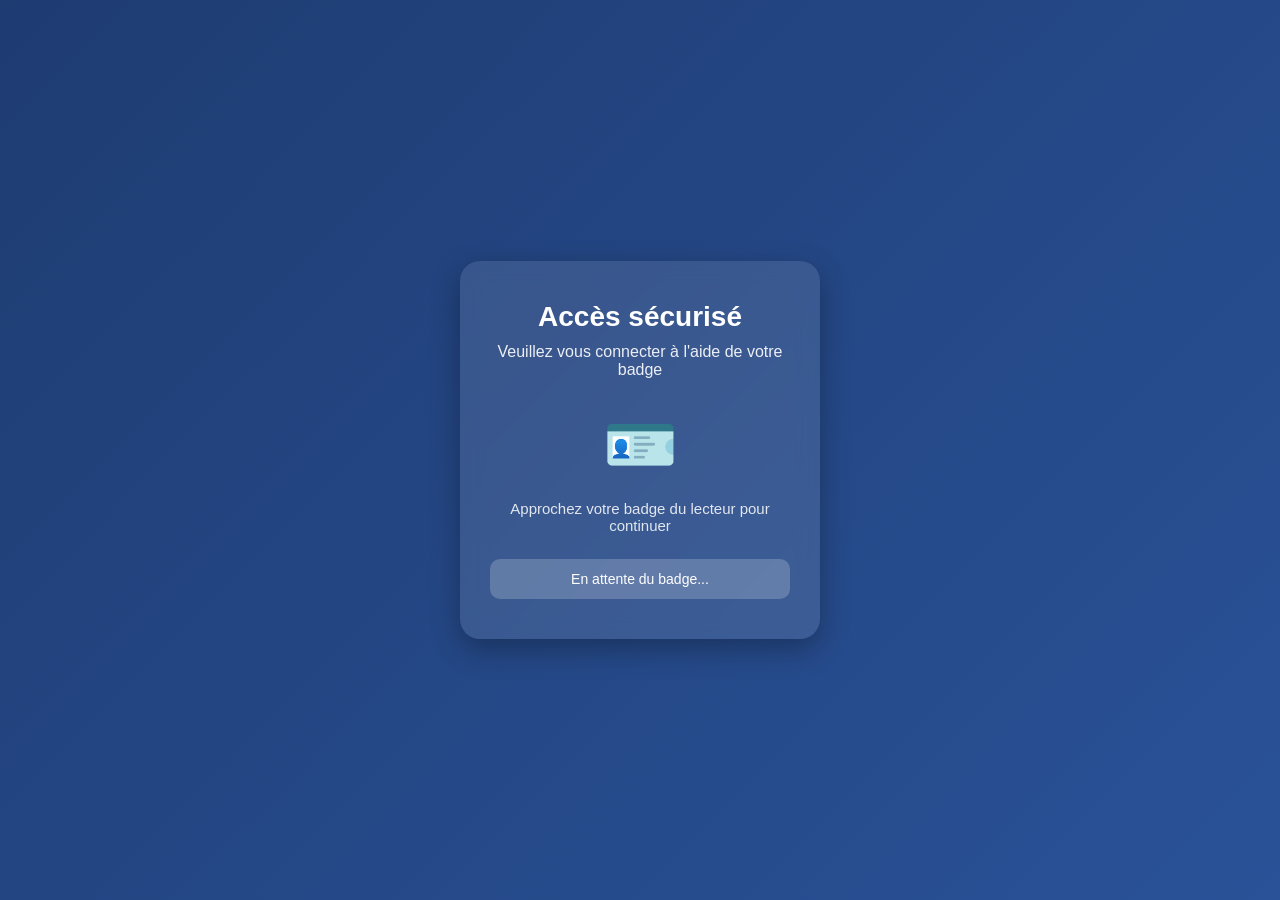
<file: index.html>
<!DOCTYPE html>
<html lang="fr">
<head>
  <meta charset="UTF-8">
  <meta name="viewport" content="width=device-width, initial-scale=1.0">
  <title>Connexion Badge</title>
  <link rel="stylesheet" href="login.css">
</head>
<body>

  <div class="container">
    <div class="card">
      <h1>Accès sécurisé</h1>
      <p class="subtitle">Veuillez vous connecter à l'aide de votre badge</p>

      <div class="badge-icon">🪪</div>

      <p class="instruction">
        Approchez votre badge du lecteur pour continuer
      </p>

      <div class="status">
        En attente du badge...
      </div>
    </div>
  </div>
<script src="login.js"></script>
</body>
</html>
</file>
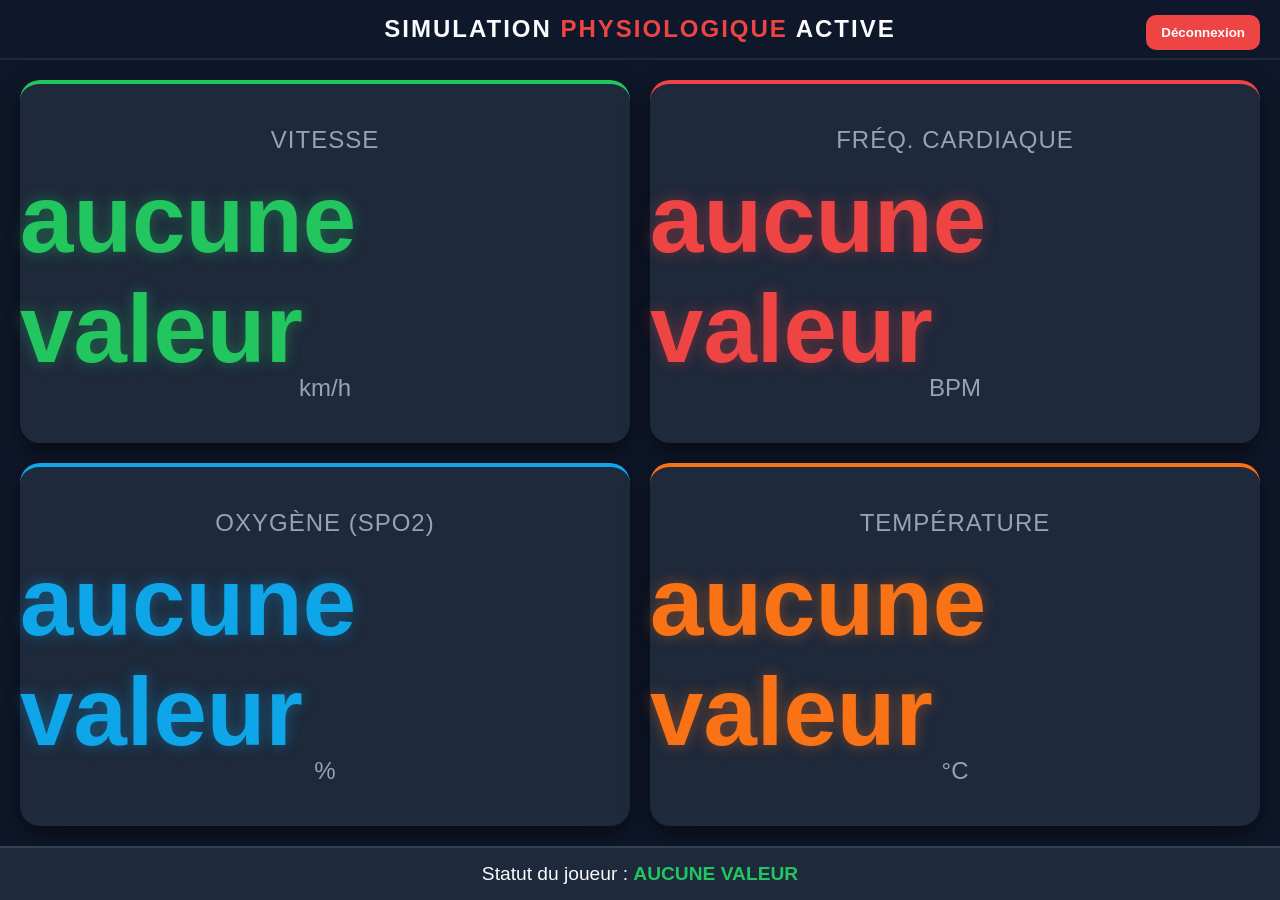
<file: dashboard.html>
<!DOCTYPE html>
<html lang="fr">

<head>
    <meta charset="UTF-8">
    <meta name="viewport" content="width=device-width, initial-scale=1.0">
    <title>HomeTrainer - Dashboard</title>
      <link rel="stylesheet" href="styles.css">

</head>

<body>

    <header>
        Simulation <span>Physiologique</span> Active
    </header>
    <button id="logout-btn" class="logout-btn">Déconnexion</button>
    <div class="dashboard-container">
        <div class="card speed-card">
            <div class="card-title">Vitesse</div>
            <div class="card-value" id="val-speed">aucune valeur</div>
            <div class="card-unit">km/h</div>
        </div>

        <div class="card bpm-card">
            <div class="card-title">Fréq. Cardiaque</div>
            <div class="card-value" id="val-bpm">aucune valeur</div>
            <div class="card-unit">BPM</div>
        </div>

        <div class="card spo2-card">
            <div class="card-title">Oxygène (SpO2)</div>
            <div class="card-value" id="val-spo2">aucune valeur</div>
            <div class="card-unit">%</div>
        </div>

        <div class="card temp-card">
            <div class="card-title">Température</div>
            <div class="card-value" id="val-temp">aucune valeur</div>
            <div class="card-unit">°C</div>
        </div>
    </div>

    <div class="status-bar" id="status-message">
        Statut du joueur : <span class="status-ok">AUCUNE VALEUR</span>
    </div>
    <script src="app.js"></script>
</body>

</html>
</file>
<file: login.css>
* {
  margin: 0;
  padding: 0;
  box-sizing: border-box;
  font-family: 'Segoe UI', Tahoma, Geneva, Verdana, sans-serif;
}

body {
  height: 100vh;
  background: linear-gradient(135deg, #1e3c72, #2a5298);
  display: flex;
  justify-content: center;
  align-items: center;
  color: white;
}

.container {
  width: 100%;
  max-width: 400px;
  padding: 20px;
}

.card {
  background: rgba(255, 255, 255, 0.1);
  backdrop-filter: blur(10px);
  border-radius: 20px;
  padding: 40px 30px;
  text-align: center;
  box-shadow: 0 10px 30px rgba(0,0,0,0.3);
}

h1 {
  font-size: 28px;
  margin-bottom: 10px;
}

.subtitle {
  font-size: 16px;
  opacity: 0.9;
  margin-bottom: 30px;
}

.badge-icon {
  font-size: 60px;
  margin-bottom: 20px;
}

.instruction {
  font-size: 15px;
  margin-bottom: 25px;
  opacity: 0.85;
}

.status {
  background-color: rgba(255, 255, 255, 0.2);
  padding: 12px;
  border-radius: 10px;
  font-size: 14px;
  animation: pulse 1.5s infinite;
}

@keyframes pulse {
  0% { opacity: 0.6; }
  50% { opacity: 1; }
  100% { opacity: 0.6; }
}
</file>
<file: styles.css>
/* --- VARIABLES ET COULEURS --- */
:root {
    --bg-color: #0f172a;
    --card-bg: #1e293b;
    --text-main: #f8fafc;
    --text-muted: #94a3b8;
    --accent-green: #22c55e;
    --accent-red: #ef4444;
    --accent-blue: #0ea5e9;
    --accent-orange: #f97316;
}

body {
    margin: 0;
    padding: 0;
    background-color: var(--bg-color);
    color: var(--text-main);
    font-family: 'Segoe UI', Tahoma, Geneva, Verdana, sans-serif;
    display: flex;
    flex-direction: column;
    height: 100vh;
    overflow: hidden;
}

/* --- EN-TÊTE --- */
header {
    text-align: center;
    padding: 15px;
    font-size: 1.5rem;
    font-weight: bold;
    letter-spacing: 2px;
    text-transform: uppercase;
    border-bottom: 2px solid var(--card-bg);
}

header span {
    color: var(--accent-red);
}

/* --- GRILLE PRINCIPALE (2x2) --- */
.dashboard-container {
    flex: 1;
    display: grid;
    grid-template-columns: 1fr 1fr;
    grid-template-rows: 1fr 1fr;
    gap: 20px;
    padding: 20px;
}

/* --- CARTES GÉNÉRIQUES --- */
.card {
    background-color: var(--card-bg);
    border-radius: 20px;
    display: flex;
    flex-direction: column;
    justify-content: center;
    align-items: center;
    box-shadow: 0 10px 25px rgba(0, 0, 0, 0.5);
    border-top: 4px solid transparent;
}

.card-title {
    color: var(--text-muted);
    font-size: 1.5rem;
    margin-bottom: 10px;
    text-transform: uppercase;
    letter-spacing: 1px;
}

.card-value {
    font-size: 6rem;
    font-weight: bold;
    margin: 0;
    text-shadow: 0 0 20px rgba(255, 255, 255, 0.1);
}

.card-unit {
    font-size: 1.5rem;
    color: var(--text-muted);
    margin-top: -10px;
}

/* --- STYLES SPÉCIFIQUES DES CARTES --- */

/* 1. Vitesse */
.speed-card {
    border-top-color: var(--accent-green);
}

.speed-card .card-value {
    color: var(--accent-green);
    text-shadow: 0 0 15px rgba(34, 197, 94, 0.4);
}

/* 2. Rythme Cardiaque (avec animation) */
.bpm-card {
    border-top-color: var(--accent-red);
}

.bpm-card .card-value {
    color: var(--accent-red);
    text-shadow: 0 0 15px rgba(239, 68, 68, 0.4);
    animation: heartbeat 1s infinite;
    /* Animation battement */
}

/* 3. Oxygène (SpO2) */
.spo2-card {
    border-top-color: var(--accent-blue);
}

.spo2-card .card-value {
    color: var(--accent-blue);
    text-shadow: 0 0 15px rgba(14, 165, 233, 0.4);
}

/* 4. Température */
.temp-card {
    border-top-color: var(--accent-orange);
}

.temp-card .card-value {
    color: var(--accent-orange);
    text-shadow: 0 0 15px rgba(249, 115, 22, 0.4);
}

/* --- ANIMATIONS --- */
@keyframes heartbeat {
    0% {
        transform: scale(1);
    }

    15% {
        transform: scale(1.08);
    }

    30% {
        transform: scale(1);
    }

    45% {
        transform: scale(1.04);
    }

    60% {
        transform: scale(1);
    }
}

/* --- ZONES D'ALERTE (Pied de page) --- */
.status-bar {
    background-color: var(--card-bg);
    color: var(--text-main);
    text-align: center;
    padding: 15px;
    font-size: 1.2rem;
    border-top: 2px solid #334155;
}

.status-ok {
    color: var(--accent-green);
    font-weight: bold;
}

.logout-btn {
    position: absolute;
    top: 15px;
    right: 20px;
    padding: 10px 15px;
    background-color: #ef4444;
    color: white;
    border: none;
    border-radius: 10px;
    cursor: pointer;
    font-weight: bold;
}

.logout-btn:hover {
    background-color: #dc2626;
}
</file>
